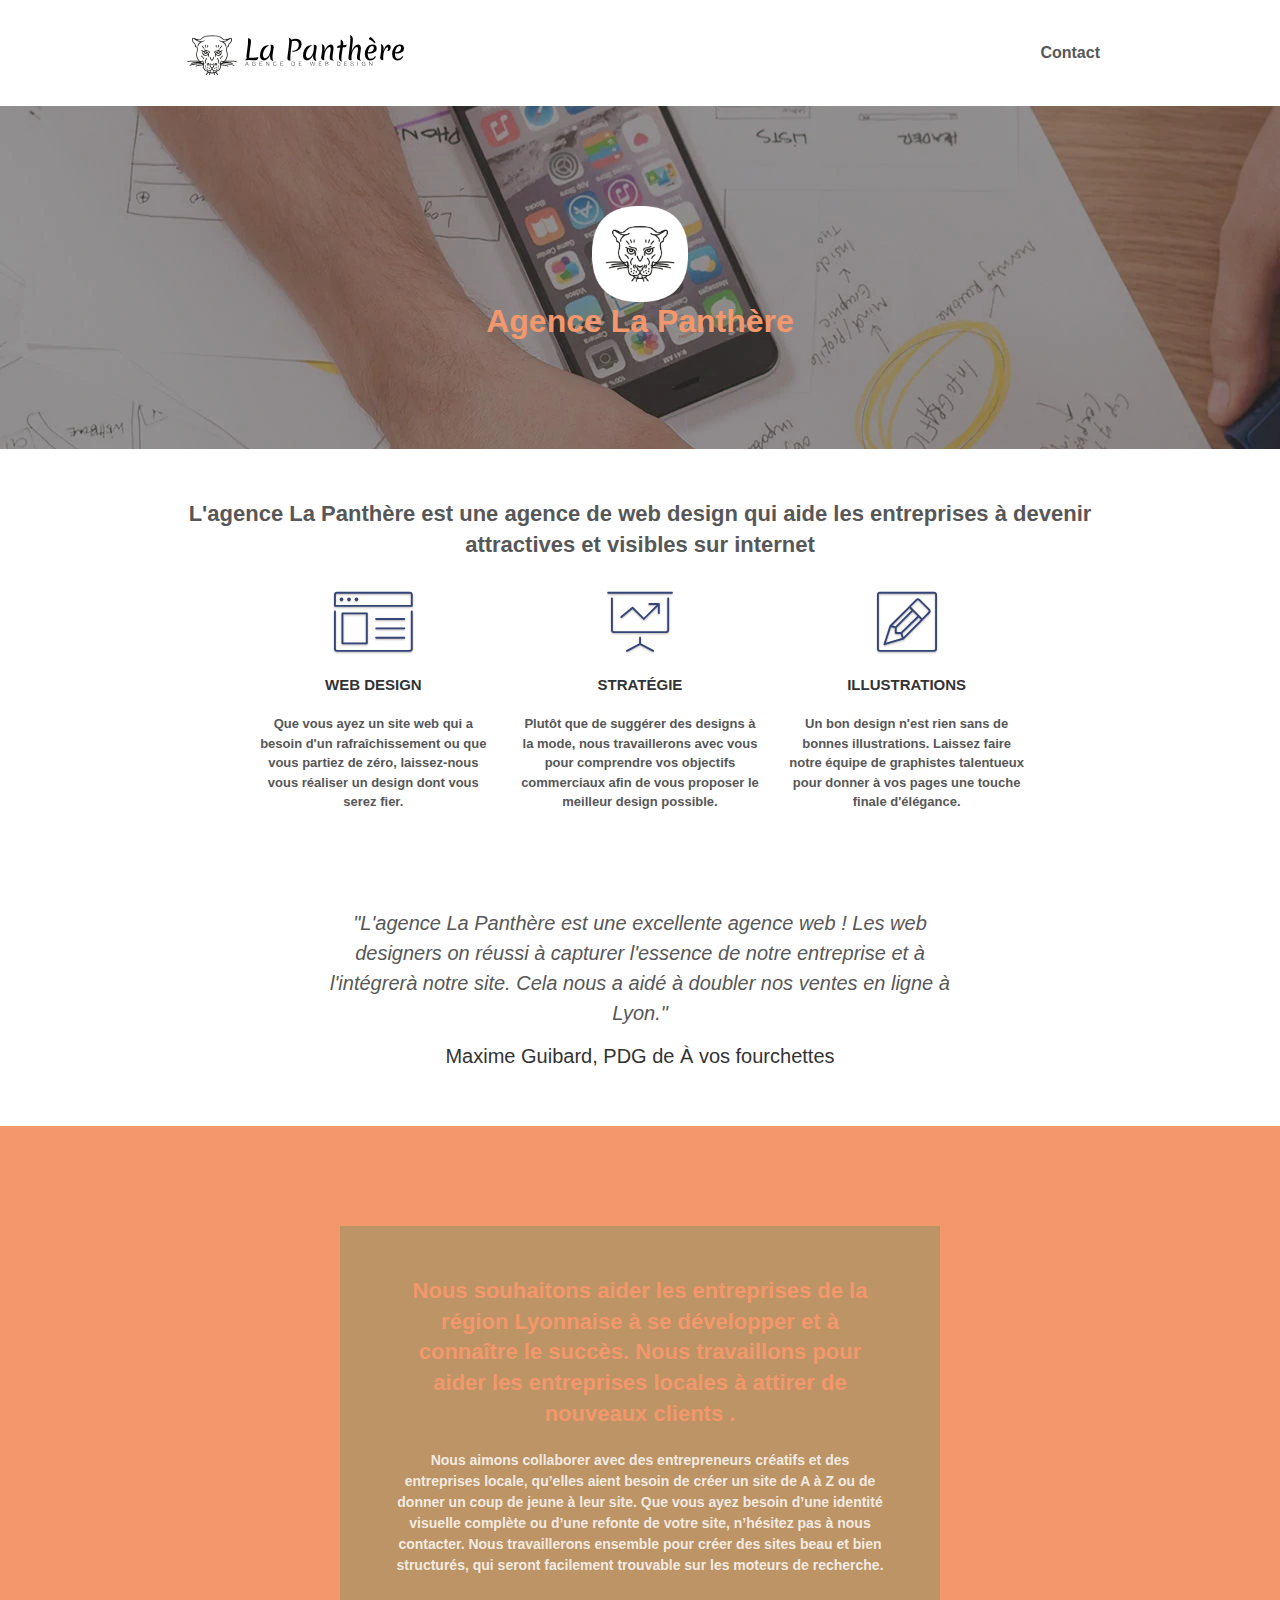
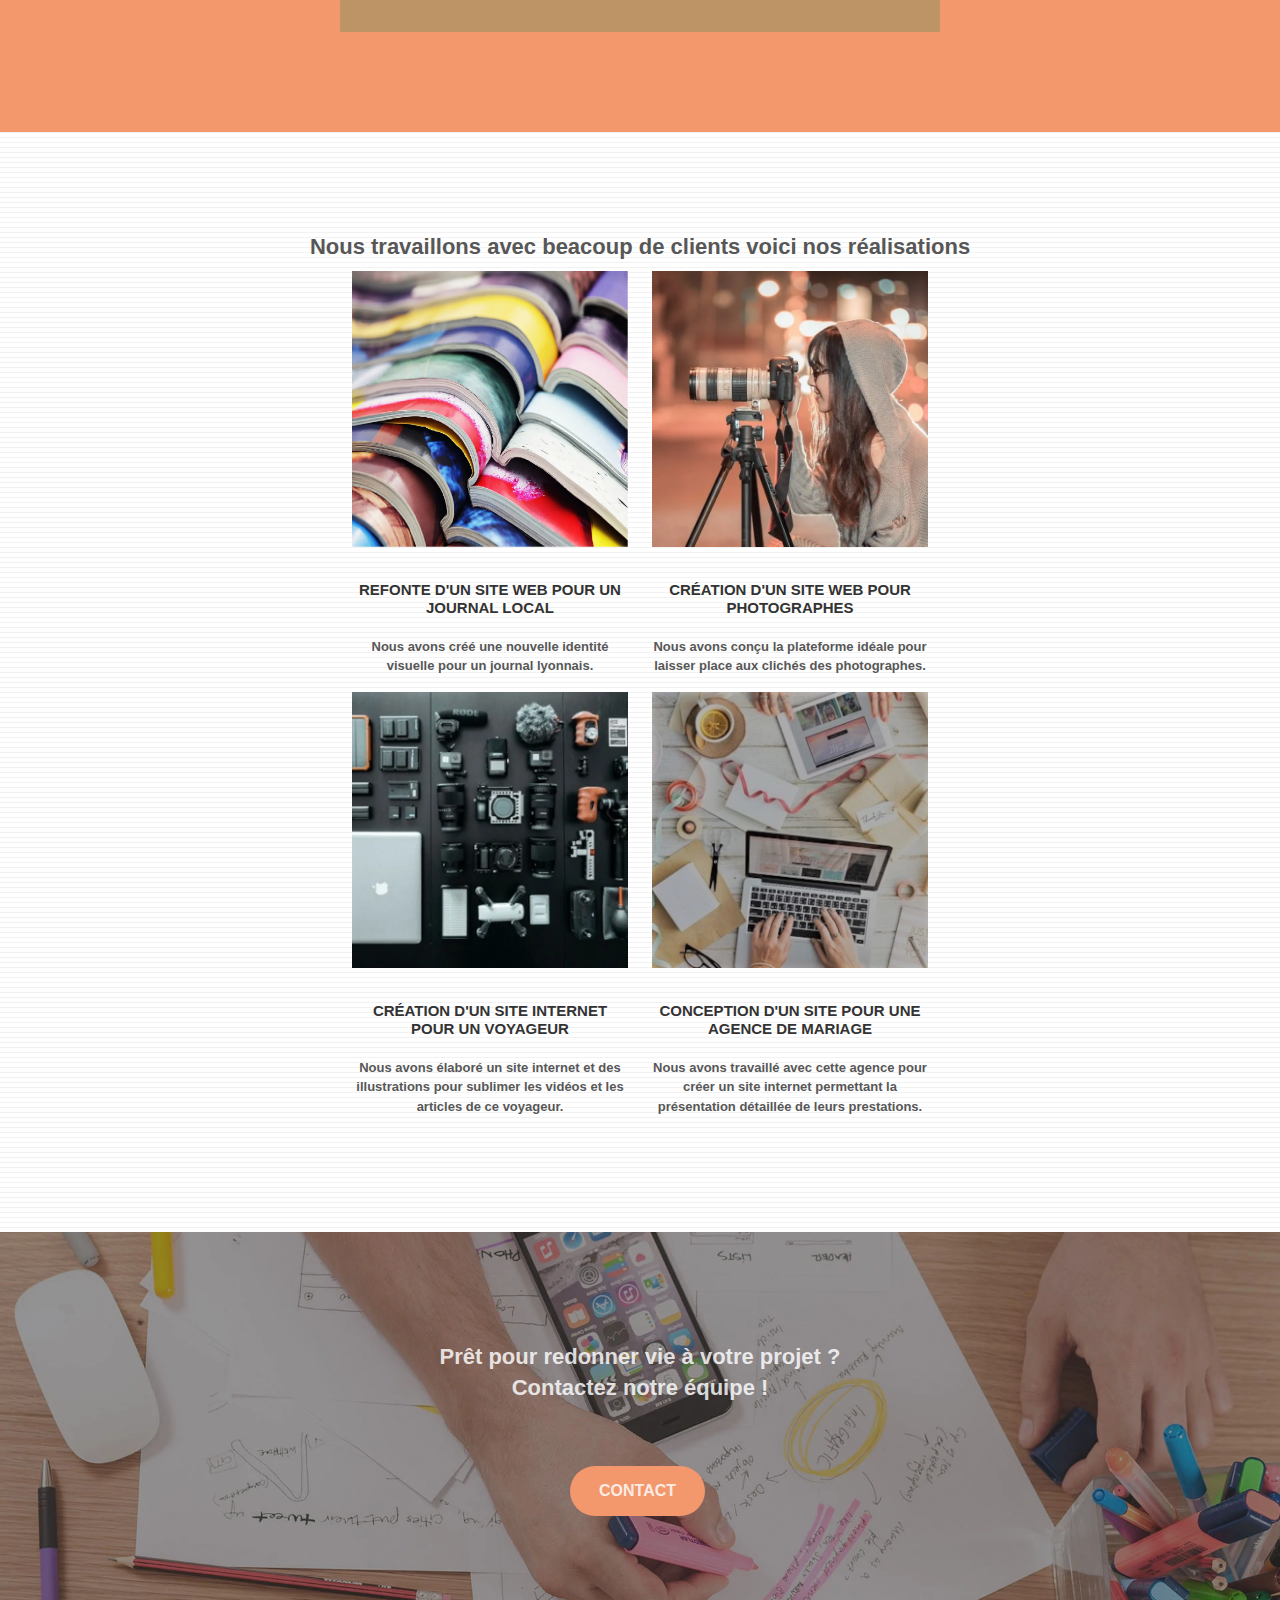
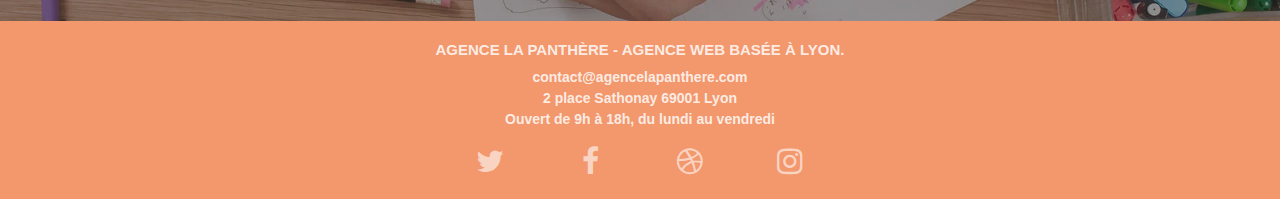
<file: index.html>
<!DOCTYPE html>
<html lang="fr">
<head>
    <meta charset="utf-8">
    <meta name="keywords" content="agence web à lyon, refonte de site web, webdesign">
    <meta name="description" content="Agence la panthère est une agence web basé à lyon, avec cette agence vous avez la possibilité de réaliser vôtre design de site, la refonte de vôtre site, etc...">
    <meta name="viewport" content="width=device-width, initial-scale=1.0, viewport-fit=cover">
	<meta name="google-site-verification" content="avMvKXOpTfMrVurUqxtkWk0QDFeMyVjng-XUR9OH7BA" />
	<meta name="robots" content="index">
	
    <link rel="shortcut icon" type="image/png" href="favicon.jpg">
	<link rel="stylesheet" href="./css/bootstrap.min.css">
	<link rel="stylesheet" href="./css/style.css">
	<link rel="stylesheet" href="./css/font-awesome.css">
	<link rel="stylesheet" href="./css/et-line.css">
    <title>Agence la Panthère</title>

<!-- Analytics -->
 
<!-- Analytics END -->
</head>
<body>
<!-- Principal conteneur -->
<div class="page-container">
    
<!-- bloc-0 -->
<header class="bloc bgc-white l-bloc" id="bloc-0">
	<div class="container bloc-sm">
		<nav class="navbar navbar-expand-lg navbar-light">
			<div class="container-fluid">
				<a class="navbar-brand" href="index.html"><img src="img/agence-la-panthere-monochrome.svg" alt="Logo d'une panthère" class="logo"/></a>
				<button class="navbar-toggler" type="button" data-bs-toggle="collapse" data-bs-target="#navbarSupportedContent" aria-controls="navbarSupportedContent" aria-expanded="false" aria-label="Toggle navigation">
					<span class="navbar-toggler-icon"></span>
				</button>
				<div class="collapse navbar-collapse" id="navbarSupportedContent">
					<ul class="navbar-nav ms-auto mb-2 mb-lg-0">
						<li class="nav-item">
							<a class="nav-link" href="contact.html">Contact</a>
						</li>
					</ul>
				</div>
				</div>
		  </nav>
	</div>
</header>
<!-- bloc-0 END -->

<main>
<!-- bloc-1-presentation -->
<section class="bloc bgc-dark-slate-blue bg-banniere d-bloc bg-t-edge b-parallax" id="bloc-1-hero">
	<div class="container bloc-lg">
		<div class="text-center">
			<img src="img/logo.png" class="center-block image-resize-mode logo-2 h-25" alt="Logo l'Agence La Panthère" />
			<h1 class="text-center hero-bloc-text tc-white ">
				Agence La Panthère
			</h1>
		</div>
	</div>
</section>
<!-- bloc-1-presentation END -->

<!-- bloc-2-services -->
<section class="bloc bgc-white l-bloc" id="bloc-2-services">
	<div class="container mx-auto bloc-md">
		<div class="text-center">
			<h2>L'agence La Panthère est une agence de web design qui aide les entreprises à devenir attractives et visibles sur internet</h2>
		</div>
		<div class="row mx-auto voffset-lg med-width-whitespace">
			<div class="col-sm-4">
				<div class="text-center">
					<span class="et-icon-browser sm-shadow icon-dark-slate-blue icons icon-lg"></span>
				</div>
				<h3 class="mg-md text-center">
					Web design
				</h3>
				<p class="text-center font-size-1">
					Que vous ayez un site web qui a besoin d'un rafraîchissement ou que vous partiez de zéro, laissez-nous vous réaliser un design dont vous serez fier.
				</p>
			</div>
			<div class="col-sm-4">
				<div class="text-center">
					<span class="et-icon-presentation sm-shadow icon-dark-slate-blue icons icon-lg"></span>
				</div>
				<h3 class="mg-md text-center">
					Stratégie
				</h3>
				<p class="text-center font-size-1">
					Plutôt que de suggérer des designs à la mode, nous travaillerons avec vous pour comprendre vos objectifs commerciaux afin de vous proposer le meilleur design possible.<br>
				</p>
			</div>
			<div class="col-sm-4">
				<div class="text-center">
					<span class="et-icon-edit sm-shadow icon-dark-slate-blue icons icon-lg"></span>
				</div>
				<h3 class="mg-md text-center">
					Illustrations
				</h3>
				<p class="text-center font-size-1">
					Un bon design n'est rien sans de bonnes illustrations. Laissez faire notre équipe de graphistes talentueux pour donner à vos pages une touche finale d'élégance.
				</p>
			</div>
		</div>
		<div class="voffset-lg voffset">
			<div class="col-xs-12 col-md-8 col-md-offset-2 text-center mx-auto">
				<p class="text-alternative">"L'agence La Panthère est une excellente agence web ! Les web designers on réussi à capturer l'essence de notre entreprise et à l'intégrerà notre site. Cela nous a aidé à doubler nos ventes en ligne à Lyon."</p>
				<h4 class="titre-alternative">Maxime Guibard, PDG de À vos fourchettes</h4>
			</div>
		</div>
	</div>
</section>
<!-- bloc-2-services END -->

<!-- bloc-3-what-i-do -->
<section class="bloc tc-white bgc-atomic-tangerine bg-presentation d-bloc b-parallax" id="bloc-3-what-i-do">
	<div class="container bloc-lg">
		<div class="row mx-auto tight-width-whitespace black-background">
			<div class="col-sm-12">
				<h2 class="mg-md text-center tc-white">
					Nous souhaitons aider les entreprises de la région Lyonnaise à se développer et à connaître le succès. Nous travaillons pour aider les entreprises locales à attirer de nouveaux clients .<br>
				</h2>
				<p class="text-center white text-augmentation-1">
					Nous aimons collaborer avec des entrepreneurs créatifs et des entreprises locale, qu’elles aient besoin de créer un site de A à Z ou de donner un coup de jeune à leur site. Que vous ayez besoin d’une identité visuelle complète ou d’une refonte de votre site, n’hésitez pas à nous contacter. Nous travaillerons ensemble pour créer des sites beau et bien structurés, qui seront facilement trouvable sur les moteurs de recherche.
				</p>
			</div>
		</div>
	</div>
</section>
<!-- bloc-3-what-i-do END -->

<!-- bloc-4-portfolio -->
<section class="bloc bgc-white bg-lines-h2-bg bg-repeat l-bloc" id="bloc-4-portfolio">
	<div class="container bloc-lg">
			<div class="text-center">
				<h2>Nous travaillons avec beacoup de clients voici nos réalisations</h2>		
			</div>
		<div class="tight-width-whitespace row mx-auto">
			<div class="col-sm-6 col-md-6">
				<a href="#" data-lightbox="img/1.webP" data-gallery-id="gallery-1" data-caption="Refonte d'un site web pour un journal local" data-frame="snapshot-lb"><img src="img/1.webP" alt="L'image comporte plusieur livre empiler les uns aux autres" class="img-fluid portfolio-thumb" /></a>
				<h3 class="mg-md text-center">
					Refonte d'un site web pour un journal local
				</h3>
				<p class="text-center font-size-1">
					Nous avons créé une nouvelle identité visuelle pour un journal lyonnais.
				</p>
			</div>
			<div class="col-sm-6 col-md-6">
				<a href="#" data-lightbox="img/2.webP" data-gallery-id="gallery-2" data-caption="Création d'un site web pour photographes" data-frame="snapshot-lb"><img src="img/2.webP" class="img-fluid portfolio-thumb" alt="Création d'un site web pour photographes" /></a>
				<h3 class="mg-md text-center">
					Création d'un site web pour photographes
				</h3>
				<p class="text-center font-size-1">
					Nous avons conçu la plateforme idéale pour laisser place aux clichés des photographes.
				</p>
			</div>
		</div>
		<div class="tight-width-whitespace row mx-auto">
			<div class="col-sm-6 col-md-6">
				<a href="#" data-lightbox="img/3.webP" data-gallery-id="gallery-3" data-caption="Création d'un site internet pour un voyageur" data-frame="snapshot-lb"><img src="img/3.webP" class="img-fluid portfolio-thumb" alt="Création d'un site web pour un voyageur"/></a>
				<h3 class="mg-md text-center">
					Création d'un site internet pour un voyageur
				</h3>
				<p class="text-center font-size-1">
					Nous avons élaboré un site internet et des illustrations pour sublimer les vidéos et les articles de ce voyageur.
				</p>
			</div>
			<div class="col-sm-6 col-md-6">
				<a href="#" data-lightbox="img/4.webP" data-gallery-id="gallery-4" data-caption="Conception d'un site pour une agence de mariage" data-frame="snapshot-lb"><img src="img/4.webP" class="img-fluid portfolio-thumb" alt="Création d'un site web pour une agence de mariage" /></a>
				<h3 class="mg-md text-center">
					Conception d'un site pour une agence de mariage
				</h3>
				<p class="text-center font-size-1">
					Nous avons travaillé avec cette agence pour créer un site internet permettant la présentation détaillée de leurs prestations.
				</p>
			</div>
		</div>
	</div>
</section>
<!-- bloc-4-portfolio END -->

<!-- bloc-5-cta -->
<section class="bloc bgc-dark-slate-blue bg-banniere d-bloc " id="bloc-5-cta">
	<div class="container bloc-lg text-center">
		<div class="row text-center mx-auto">
			<h2 class="col-sm-12 mg-lg text-center white">
				Prêt pour redonner vie à votre projet ?<br>Contactez notre équipe !
			</h2>
			<div class="col-sm-12 text-center">
				<a href="./contact.html" class="btn btn-atomic-tangerine btn-rd btn-lg cta-hero white">Contact</a>
			</div>
		</div>
	</div>
</section>
<!-- bloc-5-cta END -->

<!-- Footer - bloc-8 -->
<footer class="bloc bgc-atomic-tangerine d-bloc" id="bloc-8">
	<div class="container bloc-sm ">
		<h3 class="text-center white">
			Agence La Panthère - Agence web basée à Lyon.<br>
		</h3>
		<p class="text-center white text-augmentation-1">
			contact@agencelapanthere.com<br>2 place Sathonay 69001 Lyon<br>Ouvert de 9h à 18h, du lundi au vendredi<br>
		</p>
		<div class="row social mx-auto">
			<div class="col-sm-3 col-md-3">
				<div class="text-center">
					<a class="social" href="#"><span class="fa fa-twitter icon-md"></span></a>
				</div>
			</div>
			<div class="col-sm-3 col-md-3">
				<div class="text-center">
					<a class="social" href="#"><span class="fa fa-facebook icon-md"></span></a>
				</div>
			</div>
			<div class="col-sm-3 col-md-3">
				<div class="text-center">
					<a class="social" href="#"><span class="fa fa-dribbble icon-md"></span></a>
				</div>
			</div>
			<div class="col-sm-3 col-md-3">
				<div class="text-center">
					<a class="social" href="#"><span class="fa fa-instagram icon-md"></span></a>
				</div>
			</div>
		</div>
	</div>
</footer>
<!-- Footer - bloc-8 END -->

</main>
</div>
<!-- Principal conteneur END -->
	<script src="./js/jquery-3.6.0.min.js"></script>
	<script src="./js/bootstrap.bundle.min.js"></script>
	<script src="./js/blocs.js"></script>
	<script src="./js/jquery.touchSwipe.js"></script>
</body>
</html>
</file>
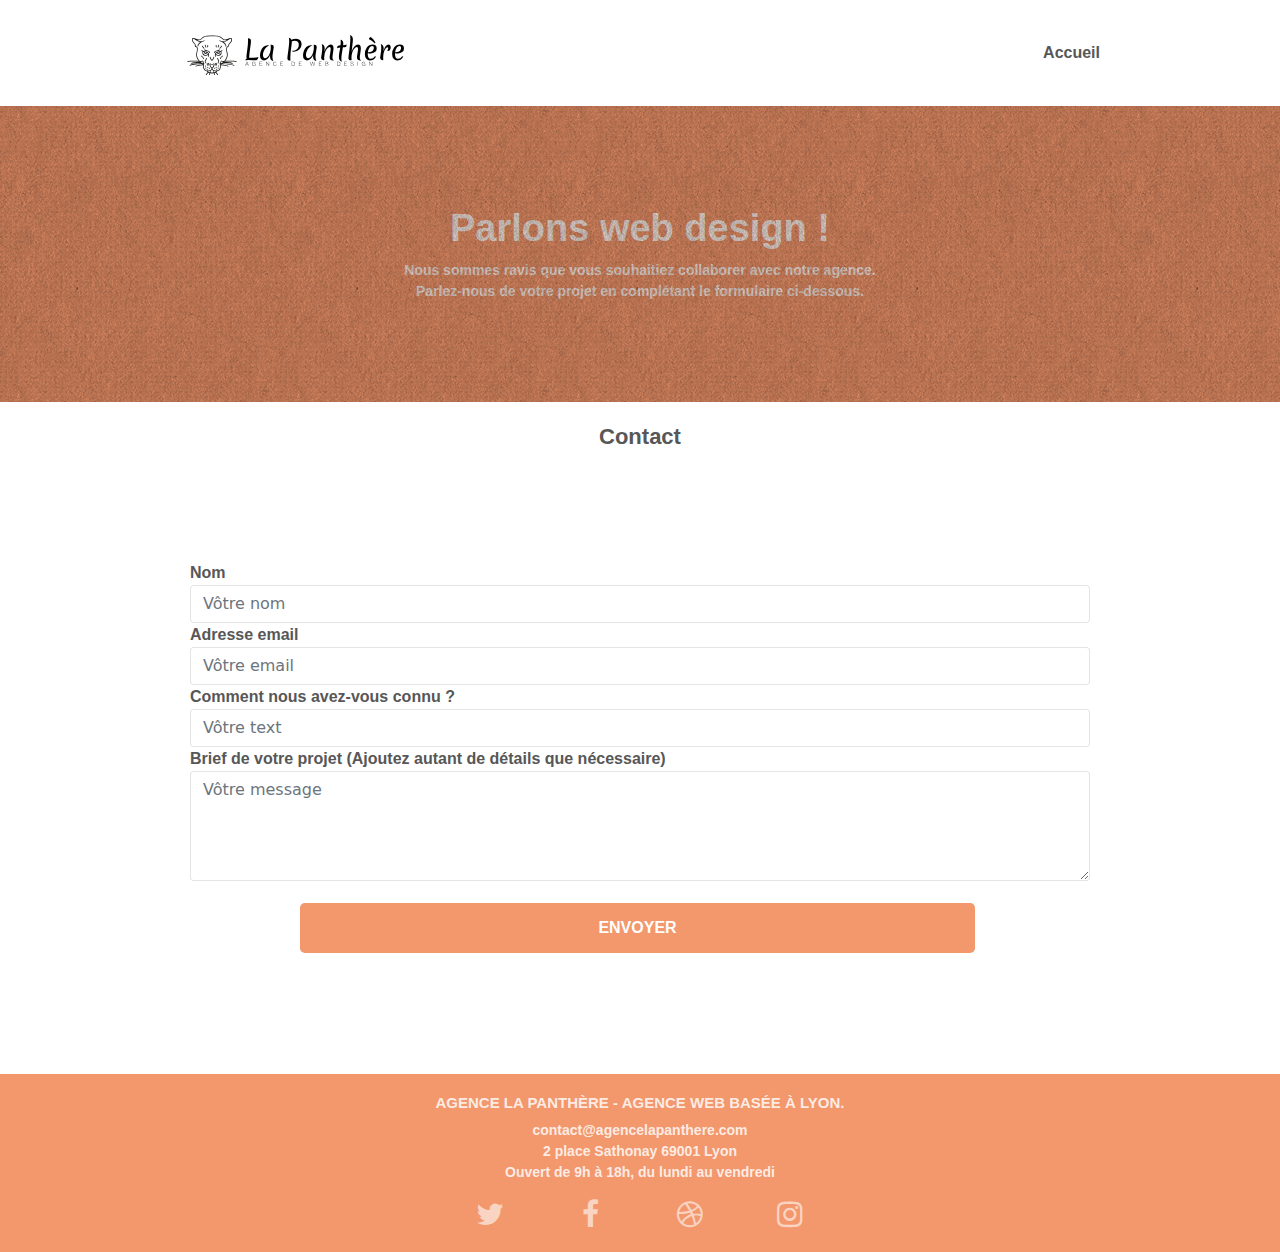
<file: contact.html>
<!doctype html>
<html lang="fr">
<head>
    <meta charset="utf-8">
	<meta name="keywords" content="agence web à lyon, refonte de site web, webdesign">
    <meta name="description" content="Agence la panthère est une agence web basé à lyon">
    <meta name="viewport" content="width=device-width, initial-scale=1.0, viewport-fit=cover">
	<meta name="google-site-verification" content="avMvKXOpTfMrVurUqxtkWk0QDFeMyVjng-XUR9OH7BA" />
	<meta name="robots" content="contact" />
    <link rel="shortcut icon" type="image/jpg" href="favicon.jpg">

	<link rel="stylesheet" href="./css/bootstrap.min.css">
	<link rel="stylesheet" href="./css/style.css">
	<link rel="stylesheet" href="./css/font-awesome.css">
	<link rel="stylesheet" href="./css/et-line.css">
    <title>Contact Agence la panthère</title>
</head>
<body>
<div class="page-container">
	<header class="bloc bgc-white l-bloc" id="bloc-0">
		<div class="container bloc-sm">
			<nav class="navbar navbar-expand-lg navbar-light">
				<div class="container-fluid">
					<a class="navbar-brand" href="index.html"><img src="img/agence-la-panthere-monochrome.svg" alt="Logo d'une panthère" class="logo"/></a>
					<button class="navbar-toggler" type="button" data-bs-toggle="collapse" data-bs-target="#navbarSupportedContent" aria-controls="navbarSupportedContent" aria-expanded="false" aria-label="Toggle navigation">
						<span class="navbar-toggler-icon"></span>
					</button>
					<div class="collapse navbar-collapse" id="navbarSupportedContent">
						<ul class="navbar-nav ms-auto mb-2 mb-lg-0">
							<li class="nav-item">
								<a class="nav-link" href="./index.html">Accueil</a>
							</li>
						</ul>
					</div>
					</div>
			  </nav>
		</div>
	</header>
<!-- bloc-0 END -->

<main>
	<section class="bloc bg-dots-bg bg-repeat bgc-atomic-tangerine d-bloc bloc-bg-texture texture-paper" id="bloc-6">
		<div class="container bloc-lg">
			<h1 class="text-center hero-bloc-text white">
				Parlons web design !
			</h1>
			<p class="text-center mg-lg tight-width-whitespace white text-augmentation-1">
				Nous sommes ravis que vous souhaitiez collaborer avec notre agence.<br>
				Parlez-nous de votre projet en complétant le formulaire ci-dessous.
			</p>
		</div>
	</section>
	<!-- bloc-6 END -->
	
	<!-- bloc-7 -->
	<section class="row p-3 mx-auto">
		<div class="col-sm-12 col-md-12 col-lg-12 bgc-white l-bloc" id="bloc-7">
			<h2 class="text-center mt-1">Contact</h2>
			<div class="container bloc-lg">
				<form action="includes/form_1.php">
					<div class="form-group">
						<label for="name" class="text-augmentation-2">
							Nom
						</label>
						<input id="name" class="form-control" placeholder="Vôtre nom" required />
					</div>
					<div class="form-group">
						<label for="email" class="text-augmentation-2">
							Adresse email
						</label>
						<input id="email" class="form-control" type="email" placeholder="Vôtre email" required />
					</div>
					<div class="form-group">
						<label for="connu" class="text-augmentation-2">
							Comment nous avez-vous connu ?
						</label>
						<input class="form-control" type="text" placeholder="Vôtre text" required id="connu" />
					</div>
					<div class="form-group">
						<label for="message" class="text-augmentation-2">
							Brief de votre projet (Ajoutez autant de détails que nécessaire)<br>
						</label>
						<textarea id="message" class="form-control" rows="4" cols="50" placeholder="Vôtre message" required></textarea>
					</div>
					<div class="form-group text-center">
						<button class="btn w-75 text-center btn-lg btn-atomic-tangerine btn-block cta-hero" type="submit">
							Envoyer
						</button>
					</div>
				</form>
			</div>
		</div>
	</section>
	
</main>

<!-- bloc-6 -->


<!-- bloc-7 END -->

<!-- Footer - bloc-8 -->
<footer class="bloc bgc-atomic-tangerine d-bloc" id="bloc-8">
	<div class="container bloc-sm">
		<h3 class="text-center white">
			Agence La Panthère - Agence web basée à Lyon.<br>
		</h3>
		<p class="text-center white text-augmentation-1">
			contact@agencelapanthere.com<br>2 place Sathonay 69001 Lyon<br>Ouvert de 9h à 18h, du lundi au vendredi<br>
		</p>
		<div class="row social	mx-auto">
			<div class="col-sm-3">
				<div class="text-center">
					<a class="social" href="#"><span class="fa fa-twitter icon-md"></span></a>
				</div>
			</div>
			<div class="col-sm-3">
				<div class="text-center">
					<a class="social" href="#"><span class="fa fa-facebook icon-md"></span></a>
				</div>
			</div>
			<div class="col-sm-3">
				<div class="text-center">
					<a class="social" href="#"><span class="fa fa-dribbble icon-md"></span></a>
				</div>
			</div>
			<div class="col-sm-3">
				<div class="text-center">
					<a class="social" href="#"><span class="fa fa-instagram icon-md"></span></a>
				</div>
			</div>
		</div>
	</div>
</footer>
<!-- Footer - bloc-8 END -->

</div>


<!-- Principal conteneur END -->
	<script src="./js/jquery-3.6.0.min.js"></script>
	<script src="./js/bootstrap.bundle.min.js"></script>
	<script src="./js/blocs.js"></script>
	<script src="./js/jquery.touchSwipe.js"></script>
	<script src="./js/gmaps.js"></script>

</body>
</html>
</file>
<file: css/style.css>
body {
    margin: 0;
    padding: 0;
    background: #FFF;
    overflow-x: hidden;
    -webkit-font-smoothing: antialiased;
    -moz-osx-font-smoothing: grayscale;
}
a,
button {
    transition: all .3s ease-in-out;
    outline: none!important;
}
a:hover {
    text-decoration: none;
    cursor: pointer;
}
#page-loading-blocs-notifaction {
    position: fixed;
    top: 0;
    bottom: 0;
    width: 100%;
    z-index: 100000;
    background: #FFFFFF url("../img/pageload-spinner.gif") no-repeat center center;
}
.bloc {
    width: 100%;
    clear: both;
    background: 50% 50% no-repeat;
    padding: 0 50px;
    -webkit-background-size: cover;
    -moz-background-size: cover;
    -o-background-size: cover;
    background-size: cover;
    position: relative;
}
.bloc .container {
    padding-left: 20px;
    padding-right: 20px;
}
.bloc-lg {
    padding: 100px 50px;
}
.bloc-md {
    padding: 50px;
}
.bloc-sm {
    padding: 20px 50px;
}
.bg-center,
.bg-l-edge,
.bg-r-edge,
.bg-t-edge,
.bg-b-edge,
.bg-tl-edge,
.bg-bl-edge,
.bg-tr-edge,
.bg-br-edge,
.bg-repeat {
    -webkit-background-size: auto!important;
    -moz-background-size: auto!important;
    -o-background-size: auto!important;
    background-size: auto!important;
}

.bg-repeat {
    background: repeat;
}

.bg-t-edge {
    background: top no-repeat;
}

.bloc-bg-texture::before {
    content: "";
    background-size: 2px 2px;
    position: absolute;
    top: 0;
    bottom: 0;
    left: 0;
    right: 0;
}

.texture-paper::before {
    background: url("../img/texture-paper.png");
    background-size: 280px 280px;
}

.b-parallax {
    background-attachment: fixed;
}

.d-bloc {
    color: rgba(255, 255, 255, .7);
}

.d-bloc button:hover {
    color: rgba(255, 255, 255, .9);
}

.d-bloc .icon-round,
.d-bloc .icon-square,
.d-bloc .icon-rounded,
.d-bloc .icon-semi-rounded-a,
.d-bloc .icon-semi-rounded-b {
    border-color: rgba(255, 255, 255, .9);
}

.d-bloc .divider-h span {
    border-color: rgba(255, 255, 255, .2);
}

.d-bloc .a-btn,
.d-bloc .navbar a,
.d-bloc .navbar-brand,
.d-bloc a .icon-sm,
.d-bloc a .icon-md,
.d-bloc a .icon-lg,
.d-bloc a .icon-xl,
.d-bloc h1 a,
.d-bloc h2 a,
.d-bloc h3 a,
.d-bloc h4 a,
.d-bloc h5 a,
.d-bloc h6 a,
.d-bloc p a {
    color: rgba(255, 255, 255, .6);
}

.d-bloc .a-btn:hover,
.d-bloc .navbar a:hover,
.d-bloc .navbar-brand:hover,
.d-bloc a:hover .icon-sm,
.d-bloc a:hover .icon-md,
.d-bloc a:hover .icon-lg,
.d-bloc a:hover .icon-xl,
.d-bloc h1 a:hover,
.d-bloc h2 a:hover,
.d-bloc h3 a:hover,
.d-bloc h4 a:hover,
.d-bloc h5 a:hover,
.d-bloc h6 a:hover,
.d-bloc p a:hover {
    color: rgba(255, 255, 255, 1);
}

.d-bloc .navbar-toggle .icon-bar {
    background: rgba(255, 255, 255, 1);
}

.d-bloc .btn-wire,
.d-bloc .btn-wire:hover {
    color: rgba(255, 255, 255, 1);
    border-color: rgba(255, 255, 255, 1);
}

.d-bloc .panel {
    color: rgba(0, 0, 0, .5);
}

.d-bloc .panel button:hover {
    color: rgba(0, 0, 0, .7);
}

.d-bloc .panel icon {
    border-color: rgba(0, 0, 0, .7);
}

.d-bloc .panel .divider-h span {
    border-color: rgba(0, 0, 0, .1);
}

.d-bloc .panel .a-btn {
    color: rgba(0, 0, 0, .6);
}

.d-bloc .panel .a-btn:hover {
    color: rgba(0, 0, 0, 1);
}

.d-bloc .panel .btn-wire,
.d-bloc .panel .btn-wire:hover {
    color: rgba(0, 0, 0, .7);
    border-color: rgba(0, 0, 0, .3);
}

.d-bloc .panel,
.l-bloc {
    color: rgba(0, 0, 0, .5);
}

.d-bloc .panel button:hover,
.l-bloc button:hover {
    color: rgba(0, 0, 0, .7);
}

.l-bloc .icon-round,
.l-bloc .icon-square,
.l-bloc .icon-rounded,
.l-bloc .icon-semi-rounded-a,
.l-bloc .icon-semi-rounded-b {
    border-color: rgba(0, 0, 0, .7);
}

.d-bloc .panel .divider-h span,
.l-bloc .divider-h span {
    border-color: rgba(0, 0, 0, .1);
}

.d-bloc .panel .a-btn,
.l-bloc .a-btn,
.l-bloc .navbar a,
.l-bloc .navbar-brand,
.l-bloc a .icon-sm,
.l-bloc a .icon-md,
.l-bloc a .icon-lg,
.l-bloc a .icon-xl,
.l-bloc h1 a,
.l-bloc h2 a,
.l-bloc h3 a,
.l-bloc h4 a,
.l-bloc h5 a,
.l-bloc h6 a,
.l-bloc p a {
    color: rgba(0, 0, 0, .6);
}

.d-bloc .panel .a-btn:hover,
.l-bloc .a-btn:hover,
.l-bloc .navbar a:hover,
.l-bloc .navbar-brand:hover,
.l-bloc a:hover .icon-sm,
.l-bloc a:hover .icon-md,
.l-bloc a:hover .icon-lg,
.l-bloc a:hover .icon-xl,
.l-bloc h1 a:hover,
.l-bloc h2 a:hover,
.l-bloc h3 a:hover,
.l-bloc h4 a:hover,
.l-bloc h5 a:hover,
.l-bloc h6 a:hover,
.l-bloc p a:hover {
    color: rgba(0, 0, 0, 1);
}

.l-bloc .navbar-toggle .icon-bar {
    color: rgba(0, 0, 0, .6);
}

.d-bloc .panel .btn-wire,
.d-bloc .panel .btn-wire:hover,
.l-bloc .btn-wire,
.l-bloc .btn-wire:hover {
    color: rgba(0, 0, 0, .7);
    border-color: rgba(0, 0, 0, .3);
}

.voffset {
    margin-top: 30px;
}

.voffset-lg {
    margin-top: 80px;
}

.row-no-gutters {
    margin-right: 0;
    margin-left: 0;
}

.row.row-no-gutters > [class^="col-"],
.row.row-no-gutters > [class*=" col-"] {
    padding-right: 0;
    padding-left: 0;
}

#bloc-1-hero h1 {
    font-size: 32px;
}

.navbar {
    margin-bottom: 0;
    z-index: 1;
}

.navbar-brand {
    height: auto;
    padding: 3px 15px;
    font-size: 25px;
    font-weight: normal;
    font-weight: 600;
    line-height: 44px;
}

.navbar-brand img {
    max-height: 200px;
    margin: 0 5px 0 0;
    display: inline;
}

.navbar-brand img[src$=svg] {
    min-width: 100px;
}

.nav-center .navbar-brand img {
    margin: 0;
}

.navbar .nav {
    padding-top: 2px;
    margin-right: -16px;
    float: right;
    z-index: 1;
}

.nav > li {
    float: left;
    margin-top: 4px;
    font-size: 16px;
}

.navbar-nav .open .dropdown-menu > li > a {
    text-align: inherit;
}

.nav > li a:hover,
.nav > li a:focus {
    background: transparent;
}

.navbar-toggle {
    margin: 10px 10px 0 0;
    border: 0px;
}

.navbar-toggle:hover {
    background: transparent!important;
}

.navbar-toggle .icon-bar {
    background-color: rgba(0, 0, 0, .5);
    width: 26px;
}

.nav-invert .navbar .nav {
    float: left;
}

.nav-invert .navbar-header,
.nav-invert .navbar-brand {
    float: right;
    position: relative;
    z-index: 2;
}
.flex-colunm {
    width: 100%;
    flex-direction: column;
}

.row {
    width: 100%;
    display: flex;
    align-items: center;
}
.row > label {
    font-weight: bold;
    margin-right: 5%;
}
.row > .form-search {
        height: 30px;
        border-radius: 10px;

}
@media (min-width: 768px) {
    .site-navigation {
        position: absolute;
        top: 50%;
        right: 20px;
        transform: translate(0, -50%);
        -webkit-transform: translateY(-50%);
    }
    .nav > li .dropdown-menu a,
    .nav > li .dropdown-menu a:hover {
        color: #484848;
    }
    .nav-invert .site-navigation {
        left: 0;
        right: 0;
    }
    .nav-center {
        text-align: center;
    }
    .nav-center .navbar-header {
        width: 100%;
    }
    .nav-center .navbar-header,
    .nav-center .navbar-brand,
    .nav-center .nav > li {
        float: none;
        display: inline-block;
    }
    .nav-center .site-navigation {
        position: relative;
        width: 100%;
        right: 0;
        margin-right: 0px;
        margin-top: 20px;
    }
    .nav-center.mini-nav .navbar-toggle {
        float: none;
        margin: 10px auto 0;
    }
}

.nav > li > .dropdown a {
    background: none!important;
    display: block;
    padding: 14px 15px;
}

nav .caret {
    margin: 0 5px;
}

.dropdown-menu .dropdown-menu {
    top: -8px;
    left: 100%;
}

.dropdown-menu .dropmenu-flow-right {
    top: 100%;
    left: 0;
    margin-left: -1px;
    border-top-left-radius: 0;
    border-top-right-radius: 0;
}

.dropdown-menu .dropdown span {
    border: 4px solid black;
    border-top-color: transparent;
    border-right-color: transparent;
    border-bottom-color: transparent;
    margin: 6px -5px 0 0!important;
    float: right;
}

.mg-md {
    margin-top: 10px;
    margin-bottom: 20px;
}

.mg-lg {
    margin-top: 10px;
    margin-bottom: 40px;
}

.btn {
    margin: 0 5px 5px 0;
}

.btn.pull-right {
    margin: 0 0 5px 5px;
}
.btn-d,
.btn-d:hover,
.btn-d:focus {
    color: #FFF;
    background: rgba(0, 0, 0, .3);
}
button {
    outline: none!important;
}
.btn-rd {
    border-radius: 40px;
}
.btn-clean {
    border: 1px solid rgba(0, 0, 0, .08);
    border-bottom-color: rgba(0, 0, 0, .1);
    text-shadow: 0 1px 0 rgba(0, 0, 1, .1);
    box-shadow: 0 1px 3px rgba(0, 0, 1, .25), inset 0 1px 0 0 rgba(255, 255, 255, .15);
}
.icon-md {
    font-size: 30px!important;
}
.icon-lg {
    font-size: 60px!important;
}
.sm-shadow {
    text-shadow: 0 1px 2px rgba(0, 0, 0, .3);
}
.panel-sq,
.panel-sq .panel-heading,
.panel-sq .panel-footer {
    border-radius: 0;
}
.panel-rd {
    border-radius: 30px;
}
.panel-rd .panel-heading {
    border-radius: 29px 29px 0 0;
}
.panel-rd .panel-footer {
    border-radius: 0 0 29px 29px;
}
.form-control {
    border-color: rgba(0, 0, 0, .1);
    box-shadow: none;
}
.scrollToTop {
    width: 40px;
    height: 40px;
    position: fixed;
    bottom: 20px;
    right: 20px;
    opacity: 0;
    z-index: 500;
    transition: all .3s ease-in-out;
}
.scrollToTop span {
    margin-top: 6px;
}
.showScrollTop {
    font-size: 14px;
    opacity: 1;
}

a[data-lightbox] {
    position: relative;
    display: block;
    text-align: center;
}

a[data-lightbox]:hover::before {
    content: "+";
    font-family: "HelveticaNeue-Light", "Helvetica Neue Light", "Helvetica Neue", Helvetica, Arial;
    font-size: 32px;
    width: 50px;
    height: 50px;
    margin-left: -25px;
    border-radius: 50%;
    text-align: center;
    background: rgba(0, 0, 0, .6);
    color: #FFF;
    font-weight: 100;
    z-index: 1;
    position: absolute;
    top: 50%;
    left: 50%;
    transform: translateY(-50%);
    -webkit-transform: translateY(-50%);
}

a[data-lightbox]:hover img {
    opacity: 0.6;
    align-items: center;
    -webkit-animation-fill-mode: none;
    animation-fill-mode: none;
}

#lightbox-modal {
    display: flex;
    align-items: center;
}

#lightbox-modal .modal-dialog {
    width: 90%;
    max-width: 900px;
    margin: 0 auto 0;
}

#lightbox-modal .modal-dialog img {
    max-height: 90vh;
    margin: 0 auto;
}

.lightbox-caption {
    padding: 20px;
    color: #FFF;
    background: rgba(0, 0, 0, .5);
    position: absolute;
    left: 15px;
    right: 15px;
    bottom: 5px;
}

.close-lightbox {
    color: #FFF;
    font-size: 30px;
    position: absolute;
    top: 20px;
    right: 20px;
    z-index: 20;
    background: rgba(0, 0, 0, .5);
    border: none;
    line-height: 30px;
    padding: 0 9px 5px;
    opacity: 0.3;
}

.close-lightbox:hover,
.next-lightbox:hover,
.prev-lightbox:hover {
    opacity: 1.0;
    color: #FFF;
}

.next-lightbox,
.prev-lightbox {
    font-size: 20px;
    color: rgba(255, 255, 255, .9);
    background: rgba(0, 0, 0, .5);
    transition: all .2s ease-in-out;
    position: absolute;
    top: 45%;
    z-index: 1;
    opacity: 0.4;
}

.next-lightbox {
    padding: 6px 8px 1px 13px;
    right: 25px;
}

.prev-lightbox {
    padding: 6px 13px 1px 10px;
    left: 25px;
}

.snapshot-lb .modal-body {
    padding-bottom: 45px;
}

.snapshot-lb .lightbox-caption {
    padding: 0;
    font-size: 16px;
    color: rgba(0, 0, 0, .5);
    background: none;
}
#map {
    height: 400px;
    /* The height is 400 pixels */
    width: 100%;
    /* The width is the width of the web page */
  }
h1,
h2,
h3,
h4,
h5,
h6,
p,
label,
.btn,
a {
    font-family: "helvetica";
    font-weight: 800;
    color: #575757!important;
}

.container {
    max-width: 1000px;
}

.hero-bloc-text {
    font-size: 38px;
}

.hero-bloc-text-sub {
    font-size: 36px;
}

.statement-bloc-text {
    line-height: 26px;
    font-style: italic;
    font-size: 20px;
    text-align: center;
    font-weight: lighter;
    max-width: 520px;
    margin: auto auto auto auto;
}

p {
    font-size: 13px;
}

.tight-width-whitespace {
    max-width: 600px;
    margin: auto auto auto auto;
}

.h1 {
    font-size: 20px;
    font-family: "Open Sans";
}

.cta-hero {
    margin-top: 22px;
    color: #FFFFFF!important;
    text-transform: uppercase;
    padding: 12px 28px 12px 28px;
    font-size: 16px;
    font-weight: 700;
}

.social {
    max-width: 400px;
    margin: auto auto auto auto;
    justify-content: center;
}

h2 {
    font-size: 22px;
    line-height: 1.4em;
}

h3 {
    font-size: 15px;
    text-transform: uppercase;
    font-weight: 700;
    color: #333333!important;
}

.med-width-whitespace {
    max-width: 800px;
    margin: auto auto auto auto;
    box-shadow: 0px 0px 0px #000000;
}

h1 {
    color: #333333!important;
}

h4 {
    color: #333333!important;
}

.icons {
    margin-bottom: 14px;
    margin-top: 24px;
}

.white {
    color: #ffffffd4!important;
}

.portfolio-thumb {
    margin-bottom: 24px;
}

.portfolio-row {
    margin-bottom: 44px;
    margin-top: 50px;
}

.avatar {
    box-shadow: 0px 4px 9px rgba(0, 0, 0, 0.3);
}

.black-background {
    background-color: rgba(165, 147, 99, 0.7);
    padding: 40px 40px 40px 40px;
}

.bold-link {
    font-weight: 900;
    text-decoration: underline!important;
}

.bgc-white {
    background-color: #FFFFFF;
}

.bgc-dark-slate-blue {
    background-color: #364577;
}

.bgc-atomic-tangerine {
    background-color: #F3976C;
}

.tc-white {
    color: #F3976C!important;
}

.btn-atomic-tangerine {
    background: #F3976C!important;
}

.btn-atomic-tangerine:hover {
    background: #c27956!important;
    color: #FFFFFF!important;
}

.ltc-white {
    color: #FFFFFF!important;
}

.ltc-white:hover {
    color: #cccccc!important;
}

.ltc-atomic-tangerine {
    color: #F3976C!important;
}

.ltc-atomic-tangerine:hover {
    color: #c27956!important;
}

.icon-dark-slate-blue {
    color: #364577!important;
    border-color: #364577!important;
}

.bg-dots-bg {
    background-image: url("../img/dots-bg.png");
}

.bg-lines-h2-bg {
    background-image: url("../img/lines-h2-bg.png");
}

.bg-banniere {
    background-image: url("../img/agence-la-panthere-fond.webP");
}

.bg-presentation {
    background-image: url("../img/image-de-presentation.webP");
}


.logo {
    height: 40px;
}
.logo-2 {
    width: 10%;
}

@media (max-width: 1024px) {
    .bloc {
        padding-left: 20px;
        padding-right: 20px;
    }
    .bloc.full-width-bloc,
    .bloc-tile-2.full-width-bloc .container,
    .bloc-tile-3.full-width-bloc .container,
    .bloc-tile-4.full-width-bloc .container {
        padding-left: 0;
        padding-right: 0;
    }
}

@media (max-width: 992px) and (min-width: 768px) {
    .navbar .nav {
        max-width: 80%
    }
    .nav-center.navbar .nav {
        max-width: 100%
    }
}

@media only screen and (min-device-width: 768px) and (max-device-width: 1024px) and (orientation: landscape) {
    .b-parallax {
        background-attachment: scroll;
    }
}

@media only screen and (min-device-width: 1024px) and (max-device-width: 1366px) and (-webkit-min-device-pixel-ratio: 1.5) {
    .b-parallax {
        background-attachment: scroll;
    }
}

@media (max-width: 991px) {
    .container {
        width: 100%;
    }
    .b-parallax {
        background-attachment: scroll;
    }
    .page-container,
    #hero-bloc {
        overflow-x: hidden;
        position: relative;
    }
    .bloc {
        padding-left: env(safe-area-inset-left);
        padding-right: env(safe-area-inset-right);
    }
    .bloc-group,
    .bloc-group .bloc {
        display: block;
        width: 100%;
    }
    .bloc-fill-screen .fill-bloc-top-edge,
    .bloc-fill-screen .fill-bloc-bottom-edge {
        padding: env(safe-area-inset-top, 0px)
                env(safe-area-inset-left)
                env(safe-area-inset-right)
                env(safe-area-inset-bottom, 20px);
        padding: 0 20px;
        padding-left: env(safe-area-inset-left);
        padding-right: env(safe-area-inset-right);
    }
}

@media (max-width: 767px) {
    .page-container {
        overflow-x: hidden;
        position: relative;
    }
    h1,
    h2,
    h3,
    h4,
    h5,
    h6,
    p,
    #disqus_thread {
        padding-left: 10px!important;
        padding-right: 10px!important;
    }
    .b-parallax {
        background-attachment: scroll;
    }
    .navbar .nav {
        padding-top: 0;
        border-top: 1px solid rgba(0, 0, 0, .2);
        float: none!important;
    }
    .navbar.row {
        margin-left: 0;
        margin-right: 0;
    }
    .site-navigation {
        position: inherit;
        transform: none;
        -webkit-transform: none;
        -ms-transform: none;
    }
    .nav > li {
        margin-top: 0;
        border-bottom: 1px solid rgba(0, 0, 0, .1);
        background: rgba(0, 0, 0, .05);
        text-align: left;
        padding-left: 15px;
        width: 100%;
    }
    .nav > li:hover {
        background: rgba(0, 0, 0, .08);
    }
    .dropdown .dropdown a .caret {
        float: none;
        margin: 5px 0 0 10px!important;
        border: 4px solid black;
        border-bottom-color: transparent;
        border-right-color: transparent;
        border-left-color: transparent;
    }
    #hero-bloc .navbar .nav {
        background: rgba(0, 0, 0, .8);
    }
    #hero-bloc .navbar .nav a {
        color: rgba(255, 255, 255, .6);
    }
    .hero {
        padding: 50px 0;
    }
    .hero-nav {
        left: -1px;
        right: -1px;
    }
    .navbar-collapse {
        padding: 0;
        overflow-x: hidden;
        -webkit-box-shadow: none;
        box-shadow: none;
    }
    .navbar-brand img {
        max-height: 40px;
        width: auto;
    }
    .nav-invert .navbar-header {
        float: none;
        width: 100%;
    }
    .nav-invert .navbar-toggle {
        float: left;
        margin-left: 10px;
    }
    .bloc {
        padding-left: 0;
        padding-right: 0;
    }
    .bloc-xxl,
    .bloc-xl,
    .bloc-lg {
        padding: 40px 0;
    }
    .bloc-sm,
    .bloc-md {
        padding-left: 0;
        padding-right: 0;
    }
    .bloc-tile-2 .container,
    .bloc-tile-3 .container,
    .bloc-tile-4 .container,
    .bloc-fill-screen .fill-bloc-top-edge,
    .bloc-fill-screen .fill-bloc-bottom-edge {
        padding-left: 0;
        padding-right: 0;
    }
    .a-block {
        padding: 0 10px;
    }
    .btn-dwn {
        display: none;
    }
    .voffset {
        margin-top: 5px;
    }
    .voffset-md {
        margin-top: 20px;
    }
    .voffset-lg {
        margin-top: 30px;
    }
    form {
        padding: 5px;
    }
    .close-lightbox {
        display: inline-block;
    }
    .blocsapp-device-iphone5 {
        background-size: 216px 425px;
        padding-top: 60px;
        width: 216px;
        height: 425px;
    }
    .blocsapp-device-iphone5 img {
        width: 180px;
        height: 320px;
    }
}

@media (max-width: 400px) {
    .bloc {
        padding-left: 0;
        padding-right: 0;
    }
}

@media (max-width: 767px) {
    .bloc-mob-center-text {
        text-align: center;
    }
}

/* Optimisation */
.text-alternative {
    font-size: 20px;
    font-style: italic; 
    font-weight: 500;
}

.titre-alternative {
    font-size: 20px;
    font-weight: 300;
}


.text-augmentation-1 {
    font-size: 14px;
}

.text-augmentation-2 {
    font-size: 16px;
}

.text-augmentation-3 {
    font-size: 18px;
}

.mx-auto {
    margin-left: auto;
    margin-right: auto;
}
</file>
<file: css/et-line.css>
@font-face{font-family:et-line;src:url(../fonts/et-line.eot);src:url(../fonts/et-line.eot?#iefix) format('embedded-opentype'),url(../fonts/et-line.woff) format('woff'),url(../fonts/et-line.ttf) format('truetype'),url(../fonts/et-line.svg#et-line) format('svg');font-weight:400;font-style:normal}.et-icon-adjustments,.et-icon-alarmclock,.et-icon-anchor,.et-icon-aperture,.et-icon-attachment,.et-icon-bargraph,.et-icon-basket,.et-icon-beaker,.et-icon-bike,.et-icon-book-open,.et-icon-briefcase,.et-icon-browser,.et-icon-calendar,.et-icon-camera,.et-icon-caution,.et-icon-chat,.et-icon-circle-compass,.et-icon-clipboard,.et-icon-clock,.et-icon-cloud,.et-icon-compass,.et-icon-desktop,.et-icon-dial,.et-icon-document,.et-icon-documents,.et-icon-download,.et-icon-dribbble,.et-icon-edit,.et-icon-envelope,.et-icon-expand,.et-icon-facebook,.et-icon-flag,.et-icon-focus,.et-icon-gears,.et-icon-genius,.et-icon-gift,.et-icon-global,.et-icon-globe,.et-icon-googleplus,.et-icon-grid,.et-icon-happy,.et-icon-hazardous,.et-icon-heart,.et-icon-hotairballoon,.et-icon-hourglass,.et-icon-key,.et-icon-laptop,.et-icon-layers,.et-icon-lifesaver,.et-icon-lightbulb,.et-icon-linegraph,.et-icon-linkedin,.et-icon-lock,.et-icon-magnifying-glass,.et-icon-map,.et-icon-map-pin,.et-icon-megaphone,.et-icon-mic,.et-icon-mobile,.et-icon-newspaper,.et-icon-notebook,.et-icon-paintbrush,.et-icon-paperclip,.et-icon-pencil,.et-icon-phone,.et-icon-picture,.et-icon-pictures,.et-icon-piechart,.et-icon-presentation,.et-icon-pricetags,.et-icon-printer,.et-icon-profile-female,.et-icon-profile-male,.et-icon-puzzle,.et-icon-quote,.et-icon-recycle,.et-icon-refresh,.et-icon-ribbon,.et-icon-rss,.et-icon-sad,.et-icon-scissors,.et-icon-scope,.et-icon-search,.et-icon-shield,.et-icon-speedometer,.et-icon-strategy,.et-icon-streetsign,.et-icon-tablet,.et-icon-target,.et-icon-telescope,.et-icon-toolbox,.et-icon-tools,.et-icon-tools-2,.et-icon-trophy,.et-icon-tumblr,.et-icon-twitter,.et-icon-upload,.et-icon-video,.et-icon-wallet,.et-icon-wine{font-family:et-line;speak:none;font-style:normal;font-weight:400;font-variant:normal;text-transform:none;line-height:1;-webkit-font-smoothing:antialiased;-moz-osx-font-smoothing:grayscale;display:inline-block}.et-icon-mobile:before{content:"\e000"}.et-icon-laptop:before{content:"\e001"}.et-icon-desktop:before{content:"\e002"}.et-icon-tablet:before{content:"\e003"}.et-icon-phone:before{content:"\e004"}.et-icon-document:before{content:"\e005"}.et-icon-documents:before{content:"\e006"}.et-icon-search:before{content:"\e007"}.et-icon-clipboard:before{content:"\e008"}.et-icon-newspaper:before{content:"\e009"}.et-icon-notebook:before{content:"\e00a"}.et-icon-book-open:before{content:"\e00b"}.et-icon-browser:before{content:"\e00c"}.et-icon-calendar:before{content:"\e00d"}.et-icon-presentation:before{content:"\e00e"}.et-icon-picture:before{content:"\e00f"}.et-icon-pictures:before{content:"\e010"}.et-icon-video:before{content:"\e011"}.et-icon-camera:before{content:"\e012"}.et-icon-printer:before{content:"\e013"}.et-icon-toolbox:before{content:"\e014"}.et-icon-briefcase:before{content:"\e015"}.et-icon-wallet:before{content:"\e016"}.et-icon-gift:before{content:"\e017"}.et-icon-bargraph:before{content:"\e018"}.et-icon-grid:before{content:"\e019"}.et-icon-expand:before{content:"\e01a"}.et-icon-focus:before{content:"\e01b"}.et-icon-edit:before{content:"\e01c"}.et-icon-adjustments:before{content:"\e01d"}.et-icon-ribbon:before{content:"\e01e"}.et-icon-hourglass:before{content:"\e01f"}.et-icon-lock:before{content:"\e020"}.et-icon-megaphone:before{content:"\e021"}.et-icon-shield:before{content:"\e022"}.et-icon-trophy:before{content:"\e023"}.et-icon-flag:before{content:"\e024"}.et-icon-map:before{content:"\e025"}.et-icon-puzzle:before{content:"\e026"}.et-icon-basket:before{content:"\e027"}.et-icon-envelope:before{content:"\e028"}.et-icon-streetsign:before{content:"\e029"}.et-icon-telescope:before{content:"\e02a"}.et-icon-gears:before{content:"\e02b"}.et-icon-key:before{content:"\e02c"}.et-icon-paperclip:before{content:"\e02d"}.et-icon-attachment:before{content:"\e02e"}.et-icon-pricetags:before{content:"\e02f"}.et-icon-lightbulb:before{content:"\e030"}.et-icon-layers:before{content:"\e031"}.et-icon-pencil:before{content:"\e032"}.et-icon-tools:before{content:"\e033"}.et-icon-tools-2:before{content:"\e034"}.et-icon-scissors:before{content:"\e035"}.et-icon-paintbrush:before{content:"\e036"}.et-icon-magnifying-glass:before{content:"\e037"}.et-icon-circle-compass:before{content:"\e038"}.et-icon-linegraph:before{content:"\e039"}.et-icon-mic:before{content:"\e03a"}.et-icon-strategy:before{content:"\e03b"}.et-icon-beaker:before{content:"\e03c"}.et-icon-caution:before{content:"\e03d"}.et-icon-recycle:before{content:"\e03e"}.et-icon-anchor:before{content:"\e03f"}.et-icon-profile-male:before{content:"\e040"}.et-icon-profile-female:before{content:"\e041"}.et-icon-bike:before{content:"\e042"}.et-icon-wine:before{content:"\e043"}.et-icon-hotairballoon:before{content:"\e044"}.et-icon-globe:before{content:"\e045"}.et-icon-genius:before{content:"\e046"}.et-icon-map-pin:before{content:"\e047"}.et-icon-dial:before{content:"\e048"}.et-icon-chat:before{content:"\e049"}.et-icon-heart:before{content:"\e04a"}.et-icon-cloud:before{content:"\e04b"}.et-icon-upload:before{content:"\e04c"}.et-icon-download:before{content:"\e04d"}.et-icon-target:before{content:"\e04e"}.et-icon-hazardous:before{content:"\e04f"}.et-icon-piechart:before{content:"\e050"}.et-icon-speedometer:before{content:"\e051"}.et-icon-global:before{content:"\e052"}.et-icon-compass:before{content:"\e053"}.et-icon-lifesaver:before{content:"\e054"}.et-icon-clock:before{content:"\e055"}.et-icon-aperture:before{content:"\e056"}.et-icon-quote:before{content:"\e057"}.et-icon-scope:before{content:"\e058"}.et-icon-alarmclock:before{content:"\e059"}.et-icon-refresh:before{content:"\e05a"}.et-icon-happy:before{content:"\e05b"}.et-icon-sad:before{content:"\e05c"}.et-icon-facebook:before{content:"\e05d"}.et-icon-twitter:before{content:"\e05e"}.et-icon-googleplus:before{content:"\e05f"}.et-icon-rss:before{content:"\e060"}.et-icon-tumblr:before{content:"\e061"}.et-icon-linkedin:before{content:"\e062"}.et-icon-dribbble:before{content:"\e063"}
</file>
